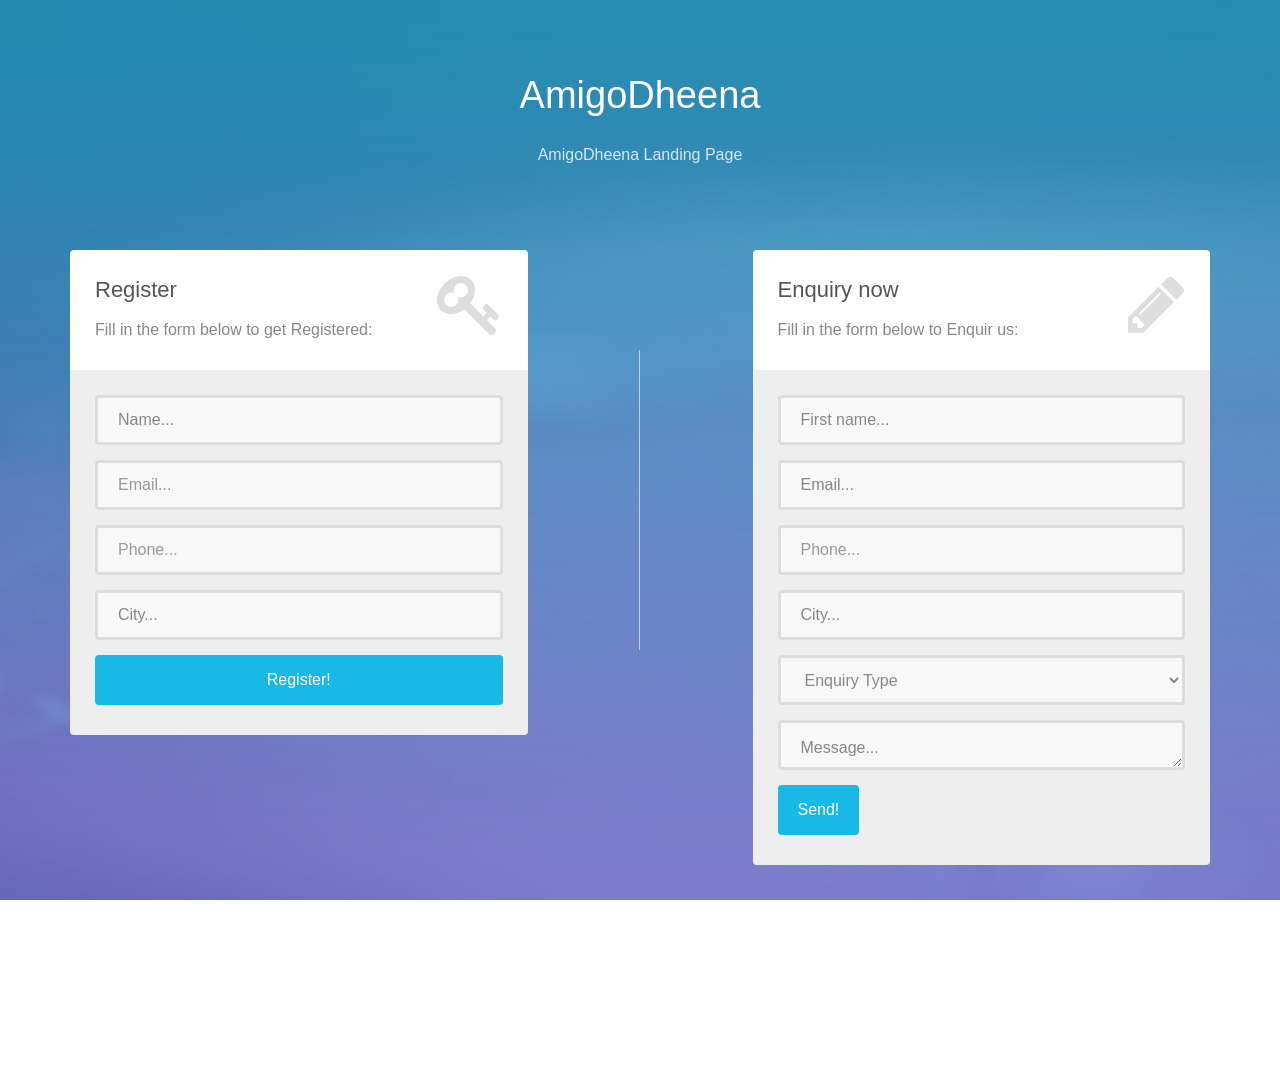
<file: landing-page/index.html>
<!DOCTYPE html>
<html lang="en">

    <head>

        <meta charset="utf-8">
        <meta http-equiv="X-UA-Compatible" content="IE=edge">
        <meta name="viewport" content="width=device-width, initial-scale=1">
        <title>AmigoDheena | Landing Page</title>

        <!-- CSS -->
        <!-- <link rel="stylesheet" href="http://fonts.googleapis.com/css?family=Roboto:400,100,300,500"> -->
        <link rel="stylesheet" href="assets/bootstrap/css/bootstrap.min.css">
        <link rel="stylesheet" href="assets/font-awesome/css/font-awesome.min.css">
		<link rel="stylesheet" href="assets/css/form-elements.css">
        <link rel="stylesheet" href="assets/css/style.css">

      

        <!-- Favicon and touch icons -->
        <link rel="shortcut icon" href="assets/ico/favicon.png">
        <link rel="apple-touch-icon-precomposed" sizes="144x144" href="assets/ico/apple-touch-icon-144-precomposed.png">
        <link rel="apple-touch-icon-precomposed" sizes="114x114" href="assets/ico/apple-touch-icon-114-precomposed.png">
        <link rel="apple-touch-icon-precomposed" sizes="72x72" href="assets/ico/apple-touch-icon-72-precomposed.png">
        <link rel="apple-touch-icon-precomposed" href="assets/ico/apple-touch-icon-57-precomposed.png">

    </head>

    <body>

        <!-- Top content -->
        <div class="top-content">
        	
            <div class="inner-bg">
                <div class="container">
                	
                    <div class="row">
                        <div class="col-sm-8 col-sm-offset-2 text">
                            <h1><strong>AmigoDheena</strong></h1>
                            <div class="description">
                            	<p>AmigoDheena Landing Page</p>
                            </div>
                        </div>
                    </div>
                    
                    <div class="row">
                        <div class="col-sm-5">
                        	
                        	<div class="form-box">
	                        	<div class="form-top">
	                        		<div class="form-top-left">
	                        			<h3>Register</h3>
	                            		<p>Fill in the form below to get Registered:</p>
	                        		</div>
	                        		<div class="form-top-right">
	                        			<i class="fa fa-key"></i>
	                        		</div>
	                            </div>
	                            <div class="form-bottom">
									<div id="form_status"></div>
				                    <form method="post" onSubmit="return registration_form( this );" id="registration-form" class="registration-form">
				                    	<div class="form-group">
				                    		<label class="sr-only" for="form-name">Name</label>
				                        	<input type="text" name="name" placeholder="Name..." class="form-name form-control" id="form-name">
				                        </div>
				                        <div class="form-group">
				                        	<label class="sr-only" for="form-email">Email</label>
				                        	<input type="email" name="email" placeholder="Email..." class="form-email form-control" id="form-email">
				                        </div>
										<div class="form-group">
				                        	<label class="sr-only" for="form-phone">Phone</label>
				                        	<input type="number" name="phone" placeholder="Phone..." class="form-phone form-control" id="form-phone">
				                        </div>
										<div class="form-group">
				                        	<label class="sr-only" for="form-city">City</label>
				                        	<input type="text" name="city" placeholder="City..." class="form-city form-control" id="form-city">
				                        </div>
				                        <button type="submit" class="btn">Register!</button>
				                    </form>
			                    </div>
		                    </div>
		                
	                        
                        </div>
                        
                        <div class="col-sm-1 middle-border"></div>
                        <div class="col-sm-1"></div>
                        	
                        <div class="col-sm-5">
                        	
                        	<div class="form-box">
                        		<div class="form-top">
	                        		<div class="form-top-left">
	                        			<h3>Enquiry now</h3>
	                            		<p>Fill in the form below to Enquir us:</p>
	                        		</div>
	                        		<div class="form-top-right">
	                        			<i class="fa fa-pencil"></i>
	                        		</div>
	                            </div>
	                            <div class="form-bottom">
									<form method="post" onSubmit="return enquiry_form( this );" id="enquiry-form" class="enquiry-form"></form>
				                    	
										<div class="form-group">
				                    		<label class="sr-only" for="form-name">Name</label>
				                        	<input type="text" name="name" placeholder="First name..." class="form-name form-control" id="form-name">
				                        </div>

				                        <div class="form-group">
				                        	<label class="sr-only" for="form-email">Email</label>
				                        	<input type="text" name="email" placeholder="Email..." class="form-email form-control" id="form-email">
				                        </div>
										
				                        <div class="form-group">
				                        	<label class="sr-only" for="form-phone">Phone</label>
				                        	<input type="number" name="phone" placeholder="Phone..." class="form-phone form-control" id="form-phone">
				                        </div>

				                        <div class="form-group">
				                        	<label class="sr-only" for="form-city">City</label>
				                        	<input type="text" name="city" placeholder="City..." class="form-city form-control" id="form-city">
				                        </div>

										<div class="form-group">
											<select class="form-control sel" id="exampleFormControlSelect1">
											  	<option value=""> Enquiry Type</option>
												<option value="Admissions">Admissions</option>
												<option value="Franchise">Franchise</option>
												<option value="Corporate Training">Corporate Training</option>
												<option value="Ambulance Services">Ambulance Services</option>
												<option value="others">Others</option>
											</select>
										</div>

				                        <div class="form-group">
				                        	<label class="sr-only" for="form-message">Message</label>
				                        	<textarea name="message" placeholder="Message..." class="form-message form-control" id="form-message"></textarea>
				                        </div>

				                        <button type="submit" class="btn">Send!</button>
				                    </form>
			                    </div>
                        	</div>
                        	
                        </div>
                    </div>
                    
                </div>
            </div>
            
        </div>

        <!-- Footer -->
        <footer>
        	<div class="container">
        		<div class="row">
        			
        			<div class="col-sm-8 col-sm-offset-2">
        				<div class="footer-border"></div>
        				<p>AmigoDheena © 2021 All Rights Reserved.</p>
        			</div>
        			
        		</div>
        	</div>
        </footer>

        <!-- Javascript -->
        <script src="assets/js/jquery-1.11.1.min.js"></script>
        <script src="assets/bootstrap/js/bootstrap.min.js"></script>
        <script src="assets/js/jquery.backstretch.min.js"></script>
        <script src="assets/js/scripts.js"></script>
        
        <!--[if lt IE 10]>
            <script src="assets/js/placeholder.js"></script>
        <![endif]-->

    </body>

</html>
</file>
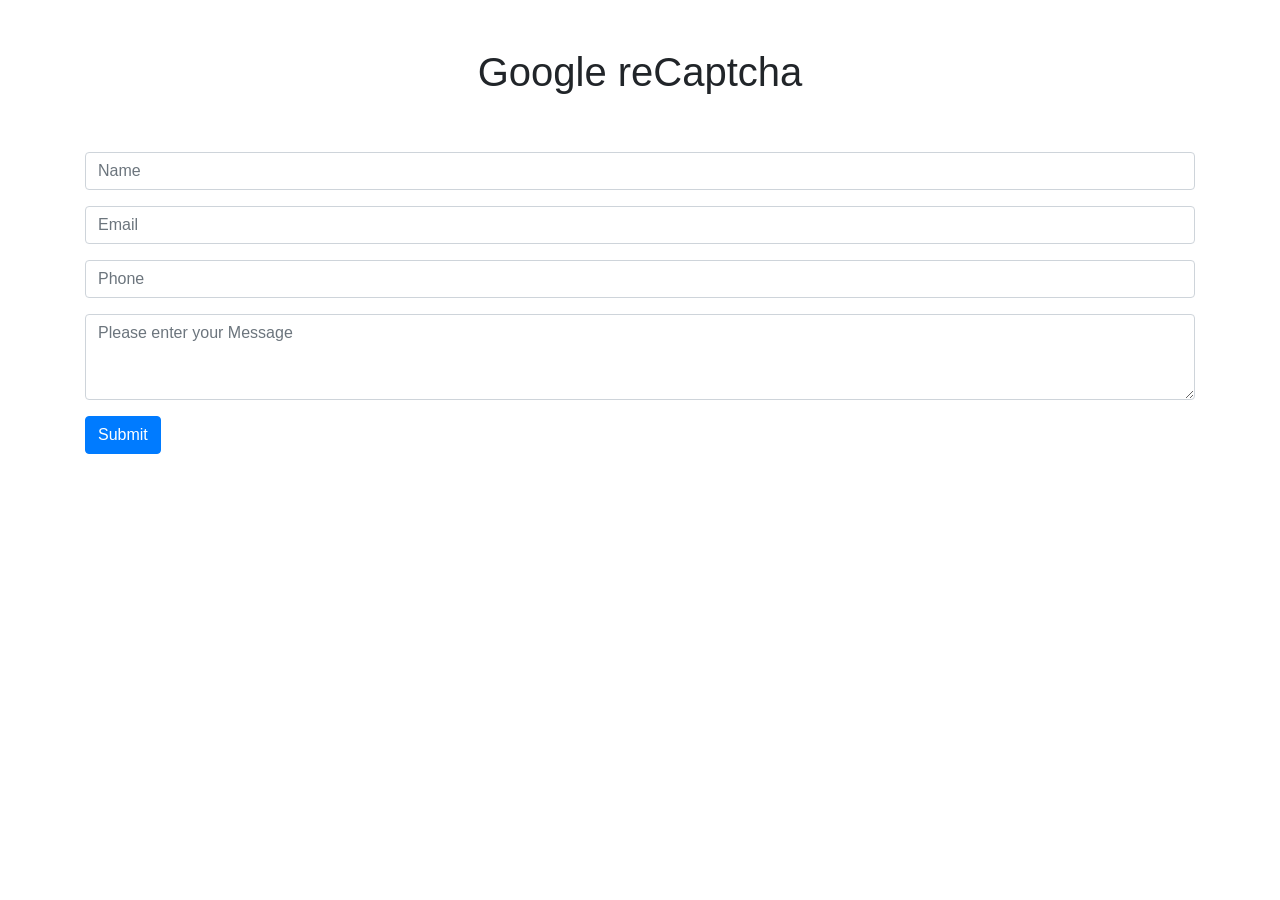
<file: reCaptcha/index.html>
<!doctype html>
<html lang="en">
  <head>
    <title>reCaptcha</title>
    <!-- Required meta tags -->
    <meta charset="utf-8">
    <meta name="viewport" content="width=device-width, initial-scale=1, shrink-to-fit=no">

    <!-- Bootstrap CSS -->
    <link rel="stylesheet" href="https://stackpath.bootstrapcdn.com/bootstrap/4.3.1/css/bootstrap.min.css" integrity="sha384-ggOyR0iXCbMQv3Xipma34MD+dH/1fQ784/j6cY/iJTQUOhcWr7x9JvoRxT2MZw1T" crossorigin="anonymous">
  </head>
  <body>

  <div class="container pt-5">

    <h1 class="text-center pb-5">Google reCaptcha</h1>
    <div id="form_status"></div>
    <form method="POST" id="grecaptcha" onSubmit="return grecaptcha_form( this );">

      <div class="form-group">
        <input type="text" name="name" class="form-control" placeholder="Name">
      </div>

      <div class="form-group">
        <input type="text" name="email" class="form-control" placeholder="Email">
      </div>

      <div class="form-group">
        <input type="number" name="email" class="form-control" placeholder="Phone">
      </div>
      
      <div class="form-group">
        <textarea class="form-control" placeholder="Please enter your Message" name="message" id="" rows="3"></textarea>
      </div>

      <div class="form-group">
        <div class="g-recaptcha" data-sitekey="YOUR-SITE-KEY"></div>
      </div>

      <button type="submit" class="btn btn-primary">Submit</button>
    </form>

  </div>
      
    <!-- Optional JavaScript -->
    <!-- jQuery first, then Popper.js, then Bootstrap JS -->
    <script src="https://code.jquery.com/jquery-3.3.1.slim.min.js" integrity="sha384-q8i/X+965DzO0rT7abK41JStQIAqVgRVzpbzo5smXKp4YfRvH+8abtTE1Pi6jizo" crossorigin="anonymous"></script>
    <script src="https://cdnjs.cloudflare.com/ajax/libs/popper.js/1.14.7/umd/popper.min.js" integrity="sha384-UO2eT0CpHqdSJQ6hJty5KVphtPhzWj9WO1clHTMGa3JDZwrnQq4sF86dIHNDz0W1" crossorigin="anonymous"></script>
    <script src="https://stackpath.bootstrapcdn.com/bootstrap/4.3.1/js/bootstrap.min.js" integrity="sha384-JjSmVgyd0p3pXB1rRibZUAYoIIy6OrQ6VrjIEaFf/nJGzIxFDsf4x0xIM+B07jRM" crossorigin="anonymous"></script>
    <script src="https://www.google.com/recaptcha/api.js" async defer></script>
    <script src="formsubmit.js"></script>
  </body>
</html>
</file>
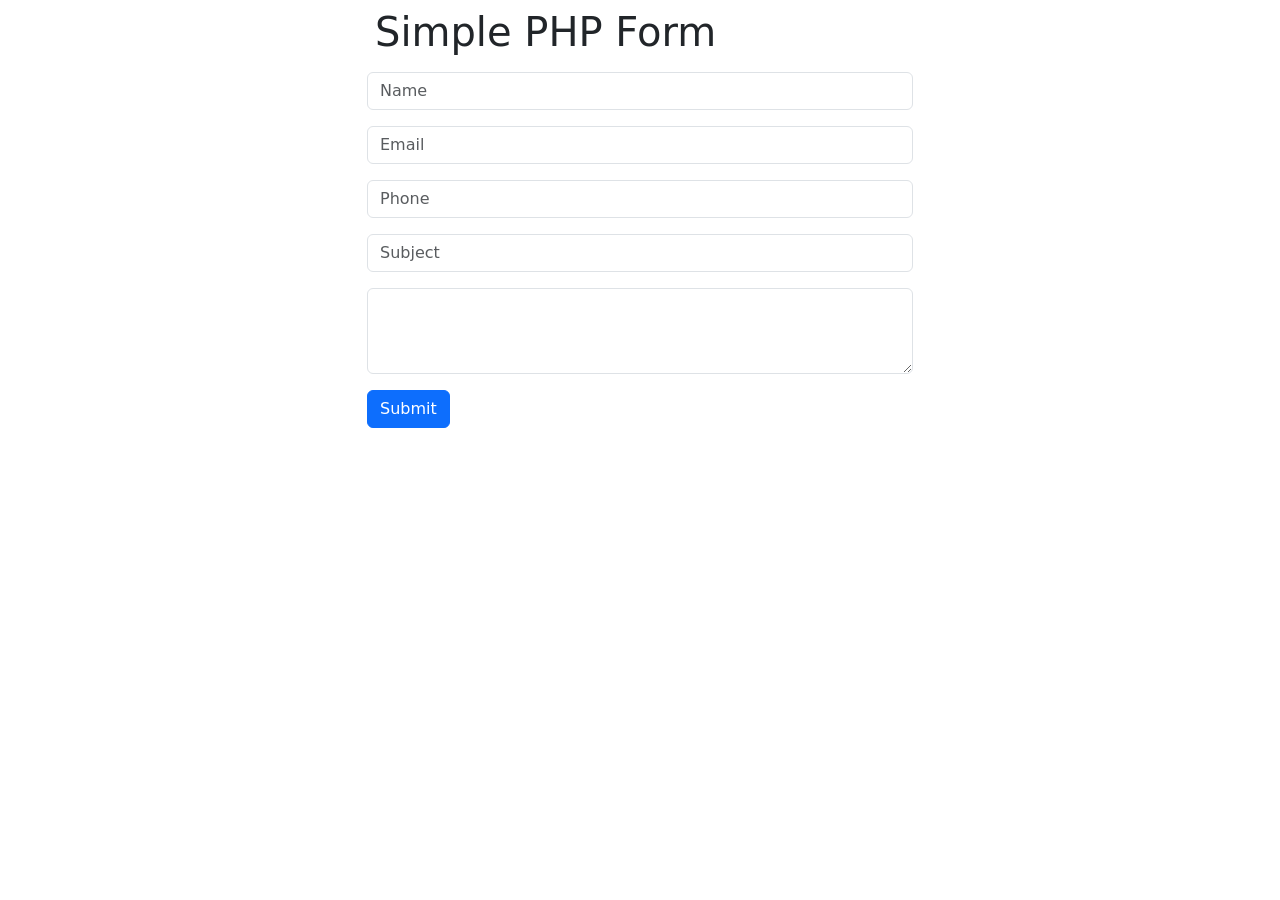
<file: simple-form/index.html>
<!DOCTYPE html>
<html lang="en">
<head>
    <meta charset="UTF-8">
    <meta http-equiv="X-UA-Compatible" content="IE=edge">
    <meta name="viewport" content="width=device-width, initial-scale=1.0">
    <title>Simple PHP Form</title>
    <link rel="stylesheet" href="https://cdn.jsdelivr.net/npm/bootstrap@5.0.2/dist/css/bootstrap.min.css" integrity="sha384-EVSTQN3/azprG1Anm3QDgpJLIm9Nao0Yz1ztcQTwFspd3yD65VohhpuuCOmLASjC" crossorigin="anonymous">
</head>
<body>
  <div class="container">
    <div class="row d-flex justify-content-center">
      <div class="col-6">
          <h1 class="p-2">Simple PHP Form</h1>
          <div class="form_status"></div>
          <form method="post" id="contact-form" onSubmit="return validate_form( this );">
            
            <div class="mb-3">
              <input type="text" class="form-control" name="name" placeholder="Name">
            </div>
            
            <div class="mb-3">
              <input type="email" class="form-control" name="email" placeholder="Email">
            </div>
            
            <div class="mb-3">
              <input type="text" class="form-control" name="phone" placeholder="Phone">
            </div>
            
            <div class="mb-3">
              <input type="text" class="form-control" name="subject" placeholder="Subject">
            </div>
            
            <div class="mb-3">
              <textarea class="form-control" name="message" rows="3"></textarea>
            </div>

            <div class="mb-3">
              <button type="submit" class="btn btn-primary">Submit</button>
            </div>

          </form>
        </div>
      </div>
    </div>
</body>
<script src="https://cdn.jsdelivr.net/npm/bootstrap@5.0.2/dist/js/bootstrap.min.js" integrity="sha384-cVKIPhGWiC2Al4u+LWgxfKTRIcfu0JTxR+EQDz/bgldoEyl4H0zUF0QKbrJ0EcQF" crossorigin="anonymous"></script>
<script src="https://code.jquery.com/jquery-3.6.0.min.js" integrity="sha256-/xUj+3OJU5yExlq6GSYGSHk7tPXikynS7ogEvDej/m4=" crossorigin="anonymous"></script>
<script src="form-validate.js"></script>
</html>
</file>
<file: landing-page/assets/css/form-elements.css>
input[type="text"], 
input[type="number"], 
input[type="password"], 
input[type="email"], 
.sel,
textarea, 
textarea.form-control {
	height: 50px;
    margin: 0;
    padding: 0 20px;
    vertical-align: middle;
    background: #f8f8f8;
    border: 3px solid #ddd;
    font-family: 'Roboto', sans-serif;
    font-size: 16px;
    font-weight: 300;
    line-height: 50px;
    color: #888;
    -moz-border-radius: 4px; -webkit-border-radius: 4px; border-radius: 4px;
    -moz-box-shadow: none; -webkit-box-shadow: none; box-shadow: none;
    -o-transition: all .3s; -moz-transition: all .3s; -webkit-transition: all .3s; -ms-transition: all .3s; transition: all .3s;
}

textarea, 
textarea.form-control {
	padding-top: 10px;
	padding-bottom: 10px;
	line-height: 30px;
}

input[type="text"]:focus, 
input[type="password"]:focus, 
textarea:focus, 
textarea.form-control:focus {
	outline: 0;
	background: #fff;
    border: 3px solid #ccc;
    -moz-box-shadow: none; -webkit-box-shadow: none; box-shadow: none;
}

input[type="text"]:-moz-placeholder, input[type="password"]:-moz-placeholder, 
textarea:-moz-placeholder, textarea.form-control:-moz-placeholder { color: #888; }

input[type="text"]:-ms-input-placeholder, input[type="password"]:-ms-input-placeholder, 
textarea:-ms-input-placeholder, textarea.form-control:-ms-input-placeholder { color: #888; }

input[type="text"]::-webkit-input-placeholder, input[type="password"]::-webkit-input-placeholder, 
textarea::-webkit-input-placeholder, textarea.form-control::-webkit-input-placeholder { color: #888; }



button.btn {
	height: 50px;
    margin: 0;
    padding: 0 20px;
    vertical-align: middle;
    background: #19b9e7;
    border: 0;
    font-family: 'Roboto', sans-serif;
    font-size: 16px;
    font-weight: 300;
    line-height: 50px;
    color: #fff;
    -moz-border-radius: 4px; -webkit-border-radius: 4px; border-radius: 4px;
    text-shadow: none;
    -moz-box-shadow: none; -webkit-box-shadow: none; box-shadow: none;
    -o-transition: all .3s; -moz-transition: all .3s; -webkit-transition: all .3s; -ms-transition: all .3s; transition: all .3s;
}

button.btn:hover { opacity: 0.6; color: #fff; }

button.btn:active { outline: 0; opacity: 0.6; color: #fff; -moz-box-shadow: none; -webkit-box-shadow: none; box-shadow: none; }

button.btn:focus { outline: 0; opacity: 0.6; background: #19b9e7; color: #fff; }

button.btn:active:focus, button.btn.active:focus { outline: 0; opacity: 0.6; background: #19b9e7; color: #fff; }
</file>
<file: landing-page/assets/css/style.css>
body {
    font-family: 'Roboto', sans-serif;
    font-size: 16px;
    font-weight: 300;
    color: #888;
    line-height: 30px;
    text-align: center;
}

strong { font-weight: 500; }

a, a:hover, a:focus {
	color: #19b9e7;
	text-decoration: none;
    -o-transition: all .3s; -moz-transition: all .3s; -webkit-transition: all .3s; -ms-transition: all .3s; transition: all .3s;
}

h1, h2 {
	margin-top: 10px;
	font-size: 38px;
    font-weight: 100;
    color: #555;
    line-height: 50px;
}

h3 {
	font-size: 22px;
    font-weight: 300;
    color: #555;
    line-height: 30px;
}

img { max-width: 100%; }

::-moz-selection { background: #19b9e7; color: #fff; text-shadow: none; }
::selection { background: #19b9e7; color: #fff; text-shadow: none; }


.btn-link-1 {
	display: inline-block;
	height: 50px;
	margin: 5px;
	padding: 16px 20px 0 20px;
	background: #19b9e7;
	font-size: 16px;
    font-weight: 300;
    line-height: 16px;
    color: #fff;
    -moz-border-radius: 4px; -webkit-border-radius: 4px; border-radius: 4px;
}
.btn-link-1:hover, .btn-link-1:focus, .btn-link-1:active { outline: 0; opacity: 0.6; color: #fff; }

.btn-link-1.btn-link-1-facebook { background: #4862a3; }
.btn-link-1.btn-link-1-twitter { background: #55acee; }
.btn-link-1.btn-link-1-google-plus { background: #dd4b39; }

.btn-link-1 i {
	padding-right: 5px;
	vertical-align: middle;
	font-size: 20px;
	line-height: 20px;
}

.btn-link-2 {
	display: inline-block;
	height: 50px;
	margin: 5px;
	padding: 15px 20px 0 20px;
	background: rgba(0, 0, 0, 0.3);
	border: 1px solid #fff;
	font-size: 16px;
    font-weight: 300;
    line-height: 16px;
    color: #fff;
    -moz-border-radius: 4px; -webkit-border-radius: 4px; border-radius: 4px;
}
.btn-link-2:hover, .btn-link-2:focus, 
.btn-link-2:active, .btn-link-2:active:focus { outline: 0; opacity: 0.6; background: rgba(0, 0, 0, 0.3); color: #fff; }


/***** Top content *****/

.inner-bg {
    padding: 60px 0 80px 0;
}

.top-content .text {
	color: #fff;
}

.top-content .text h1 { color: #fff; }

.top-content .description {
	margin: 20px 0 10px 0;
}

.top-content .description p { opacity: 0.8; }

.top-content .description a {
	color: #fff;
}
.top-content .description a:hover, 
.top-content .description a:focus { border-bottom: 1px dotted #fff; }

.form-box {
	margin-top: 70px;
}

.form-top {
	overflow: hidden;
	padding: 0 25px 15px 25px;
	background: #fff;
	-moz-border-radius: 4px 4px 0 0; -webkit-border-radius: 4px 4px 0 0; border-radius: 4px 4px 0 0;
	text-align: left;
}

.form-top-left {
	float: left;
	width: 75%;
	padding-top: 25px;
}

.form-top-left h3 { margin-top: 0; }

.form-top-right {
	float: left;
	width: 25%;
	padding-top: 5px;
	font-size: 66px;
	color: #ddd;
	line-height: 100px;
	text-align: right;
}

.form-bottom {
	padding: 25px 25px 30px 25px;
	background: #eee;
	-moz-border-radius: 0 0 4px 4px; -webkit-border-radius: 0 0 4px 4px; border-radius: 0 0 4px 4px;
	text-align: left;
}

.form-bottom form textarea {
	height: 100px;
}

.form-bottom form button.btn {
	width: 100%;
}

.form-bottom form .input-error {
	border-color: #19b9e7;
}

.social-login {
	margin-top: 35px;
}

.social-login h3 {
	color: #fff;
}

.social-login-buttons {
	margin-top: 25px;
}

.middle-border {
	min-height: 300px;
	margin-top: 170px;
	border-right: 1px solid #fff;
	border-right: 1px solid rgba(255, 255, 255, 0.6);
}


/***** Footer *****/

footer {
	padding-bottom: 70px;
	color: #fff;
}

footer .footer-border {
	width: 200px;
	margin: 0 auto;
	padding-bottom: 30px;
	border-top: 1px solid #fff;
	border-top: 1px solid rgba(255, 255, 255, 0.6);
}

footer p { opacity: 0.8; }

footer a {
	color: #fff;
}
footer a:hover, footer a:focus { color: #fff; border-bottom: 1px dotted #fff; }


/***** Media queries *****/

@media (min-width: 992px) and (max-width: 1199px) {}

@media (min-width: 768px) and (max-width: 991px) {}

@media (max-width: 767px) {
	
	.middle-border { min-height: auto; margin: 65px 30px 0 30px; border-right: 0; 
						border-top: 1px solid #fff; border-top: 1px solid rgba(255, 255, 255, 0.6); }
	
}

@media (max-width: 415px) {
	
	h1, h2 { font-size: 32px; }

}
</file>
